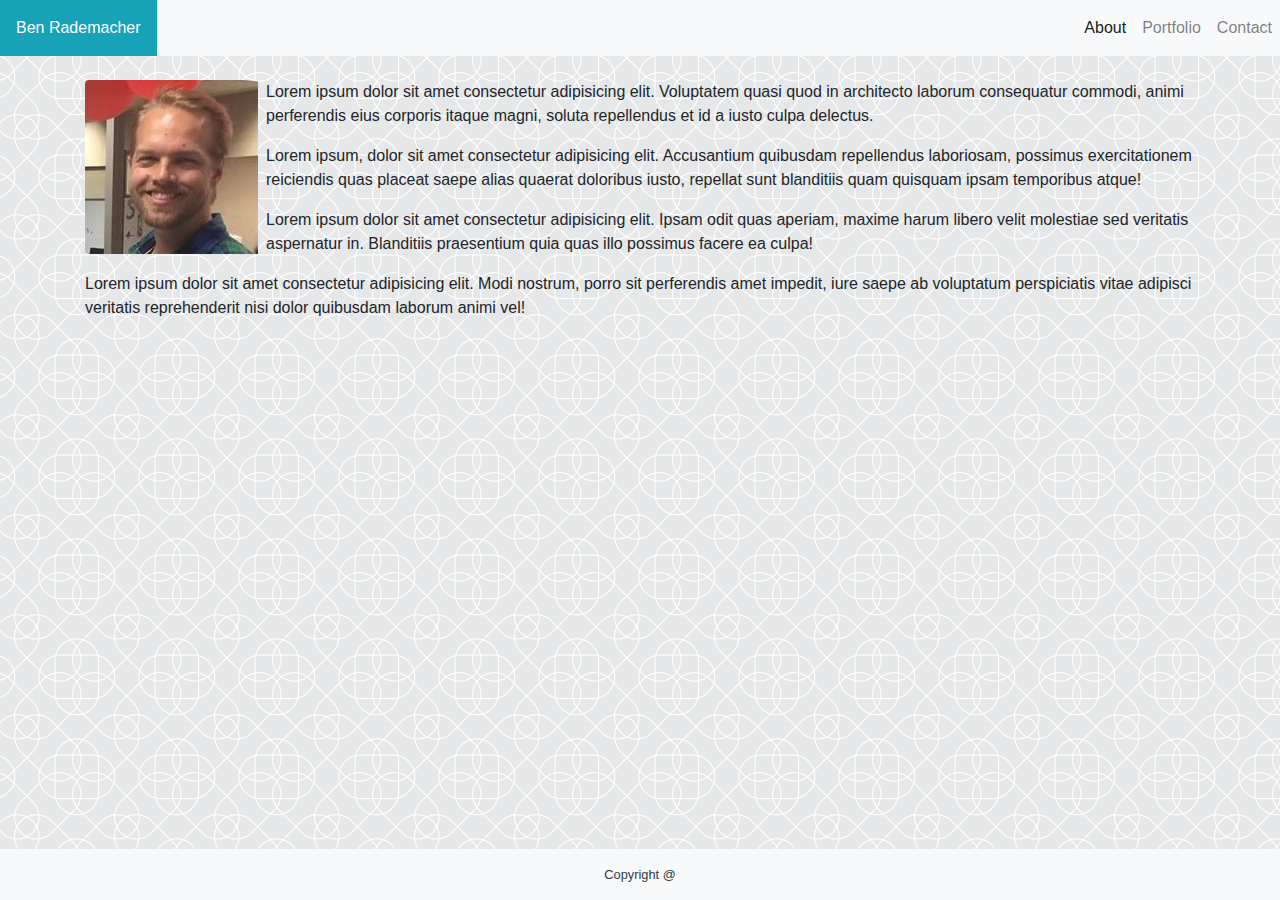
<file: index.html>
<!DOCTYPE html>
<html lang="en">
<head>
    <meta charset="UTF-8">
    <meta name="viewport" content="width=device-width, initial-scale=1.0">
    <meta http-equiv="X-UA-Compatible" content="ie=edge">
    <link rel="stylesheet" href="https://maxcdn.bootstrapcdn.com/bootstrap/4.0.0/css/bootstrap.min.css" integrity="sha384-Gn5384xqQ1aoWXA+058RXPxPg6fy4IWvTNh0E263XmFcJlSAwiGgFAW/dAiS6JXm" crossorigin="anonymous">
    <link rel="stylesheet" type="text/css" href="assets/css/style.css">

    <title>About</title>

</head>

<body>

<!-- Navbar -->
           <section>
                <nav class="p-0 navbar navbar-expand-lg navbar-light bg-light">
                        <span class="p-3 navbar-text bg-info text-white">
                            Ben Rademacher
                        </span>
                        <button class="navbar-toggler" type="button" data-toggle="collapse" data-target="#navbarText" aria-controls="navbarText" aria-expanded="false" aria-label="Toggle navigation">
                          <span class="navbar-toggler-icon"></span>
                        </button>
                        <div class="collapse navbar-collapse" id="navbarText">
                          <ul class="navbar-nav ml-auto">
                            <li class="nav-item active">
                              <a class="nav-link" href="index.html">About <span class="sr-only">(current)</span></a>
                            </li>
                            <li class="nav-item">
                              <a class="nav-link" href="portfolio.html">Portfolio</a>
                            </li>
                            <li class="nav-item">
                              <a class="nav-link" href="contact.html">Contact</a>
                            </li>
                          </ul>
                        </div>
                      </nav>       
        </section>

    <br>

<!-- Primary Content of Page -->

    <div class="container">

        <img src="assets/imgs/Picture of me.jpg" class="rounded float-left pr-2" alt="Profile Pic">
                        
        <p>Lorem ipsum dolor sit amet consectetur adipisicing elit. Voluptatem quasi quod in architecto laborum consequatur commodi, animi perferendis eius corporis itaque magni, soluta repellendus et id a iusto culpa delectus.</p>

        <p>Lorem ipsum, dolor sit amet consectetur adipisicing elit. Accusantium quibusdam repellendus laboriosam, possimus exercitationem reiciendis quas placeat saepe alias quaerat doloribus iusto, repellat sunt blanditiis quam quisquam ipsam temporibus atque!</p>

        <p>Lorem ipsum dolor sit amet consectetur adipisicing elit. Ipsam odit quas aperiam, maxime harum libero velit molestiae sed veritatis aspernatur in. Blanditiis praesentium quia quas illo possimus facere ea culpa!</p>

        <p>Lorem ipsum dolor sit amet consectetur adipisicing elit. Modi nostrum, porro sit perferendis amet impedit, iure saepe ab voluptatum perspiciatis vitae adipisci veritatis reprehenderit nisi dolor quibusdam laborum animi vel!</p>

    </div>

<!-- Footer -->

    <footer class="fixed-bottom bg-light text-dark mt-4">
        <div class="container-bottom py-3">
            <div class="row">
                <div class="col-md-12 text-center small align-self-end">Copyright @</div>
            </div>
        </div>
    </footer>

</body>
</html>
</file>
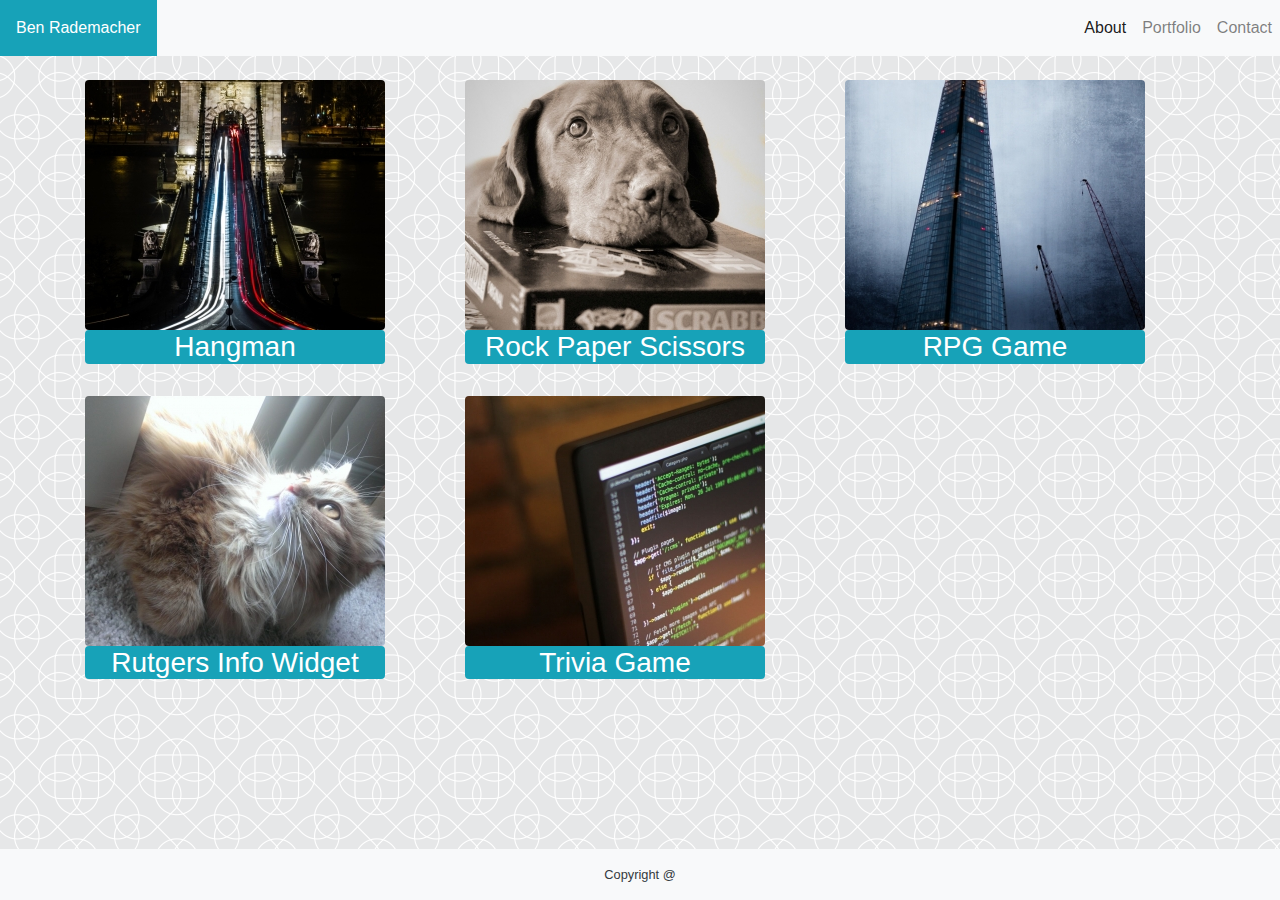
<file: portfolio.html>
<!DOCTYPE html>
<html lang="en">
<head>
    <meta charset="UTF-8">
    <meta name="viewport" content="width=device-width, initial-scale=1.0">
    <meta http-equiv="X-UA-Compatible" content="ie=edge">
    <link rel="stylesheet" href="https://maxcdn.bootstrapcdn.com/bootstrap/4.0.0/css/bootstrap.min.css" integrity="sha384-Gn5384xqQ1aoWXA+058RXPxPg6fy4IWvTNh0E263XmFcJlSAwiGgFAW/dAiS6JXm" crossorigin="anonymous">
    <link rel="stylesheet" type="text/css" href="assets/css/style.css">

    <title>Portfolio</title>
</head>

<body>

<!-- Navbar -->

    <section>
        <nav class="p-0 navbar navbar-expand-lg navbar-light bg-light">
            <span class="p-3 navbar-text bg-info text-white">
                Ben Rademacher
            </span>
            <button class="navbar-toggler" type="button" data-toggle="collapse" data-target="#navbarText" aria-controls="navbarText" aria-expanded="false" aria-label="Toggle navigation">
                <span class="navbar-toggler-icon"></span>
            </button>
            <div class="collapse navbar-collapse" id="navbarText">
                <ul class="navbar-nav ml-auto">
                    <li class="nav-item active">
                      <a class="nav-link" href="index.html">About <span class="sr-only">(current)</span></a>
                    </li>
                    <li class="nav-item">
                      <a class="nav-link" href="portfolio.html">Portfolio</a>
                    </li>
                    <li class="nav-item">
                      <a class="nav-link" href="contact.html">Contact</a>
                    </li>
                </ul>
            </div>
        </nav>       
    </section>

<br>

<!-- Main body of page -->

<div class="container">

    <div class="row">
        <div class="hangmanImage col-sm">
            <img src="assets/imgs/hangman.jpg" class="rounded" alt="hangman">
            <div id="hangmanBanner col-sm"><a href="#"><h1 class="bg-info rounded text-white">Hangman</h1></a></div>
        </div>
        <div class="rockImage col-sm">
            <img src="assets/imgs/rock.jpg" class="rounded" alt="rockpaperscissors">
            <div id="rockBanner col-sm"><a href="#"><h1 class="bg-info rounded text-white">Rock Paper Scissors</h1></a></div>
        </div>
        <div class="rpgImage col-sm">
            <img src="assets/imgs/rpg.jpg" class="rounded" alt="rpg">
            <div id="rpgBanner col-sm"><a href="#"><h1 class="bg-info rounded text-white">RPG Game</h1></a></div>
        </div>
    </div>

    <br>

    <div class="row">
        <div class="mr-10 rutgersImage col-md-4">
            <img src="assets/imgs/rutgers.jpg" class="rounded" alt="rutgers">
            <div id="rutgersBanner"><a href="#"><h1 class="bg-info rounded text-white">Rutgers Info Widget</h1></a></div>
        </div>
        <div class="triviaImage col-md-4">
            <img src="assets/imgs/trivia.jpg" class="rounded" alt="trivia">
            <div id="triviaBanner col-sm-4"><a href="#"><h1 class="bg-info rounded text-white">Trivia Game</h1></a></div>      
        </div>

    </div>

</div>

<!-- Footer -->

    <footer class="fixed-bottom bg-light text-dark mt-4">
        <div class="container-bottom py-3">
            <div class="row">
                <div class="col-md-12 text-center small align-self-end">Copyright @</div>
            </div>
        </div>
    </footer>
</body>
</html>
</file>
<file: assets/css/style.css>
body,html {
    background-image: url("../imgs/intersection.png");
}

/* Portfolio banner styling */

h1 {
    width: 300px;
    font-size: 28px;
    text-align: center;
    text-decoration: none;
}
</file>
